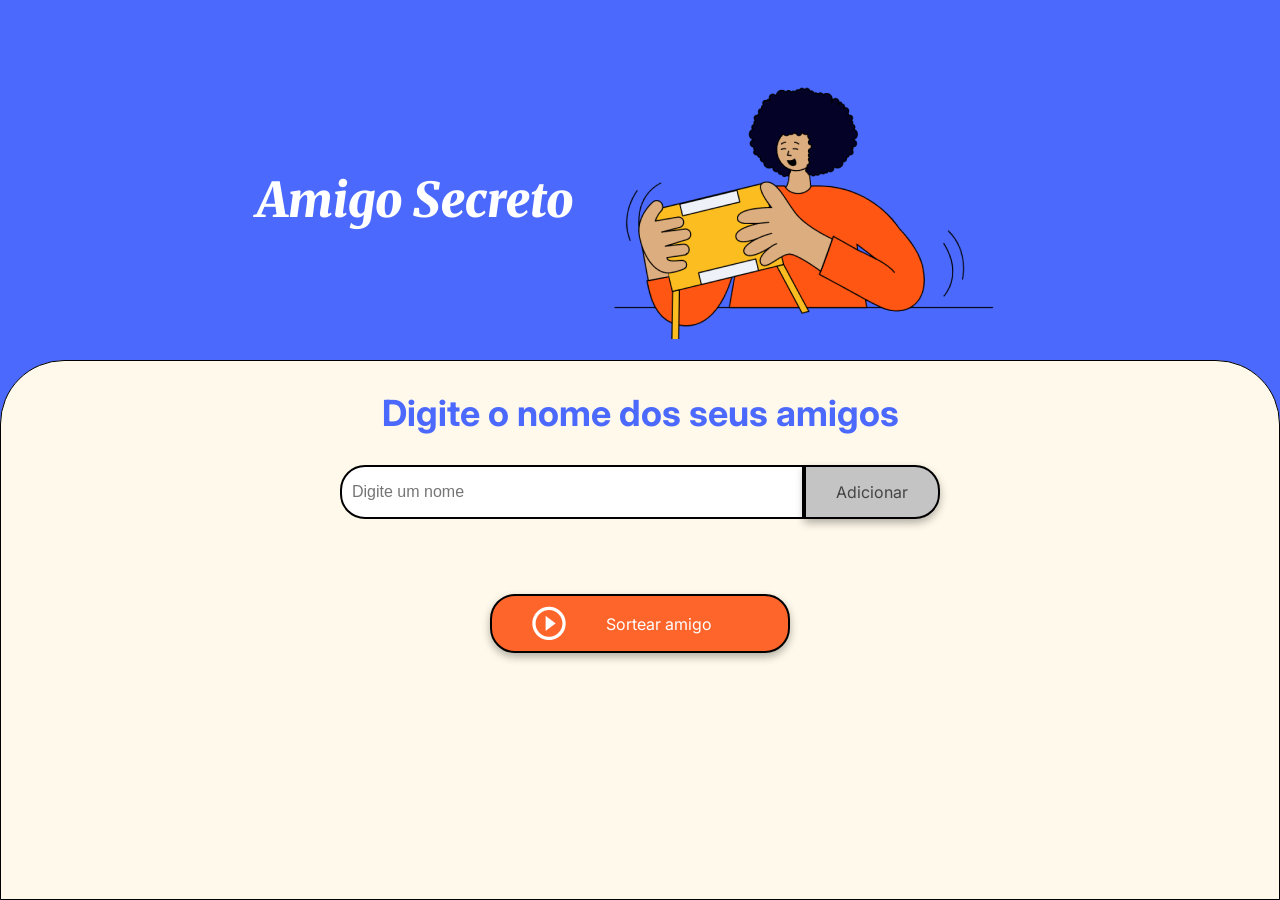
<file: challenge-amigo-secreto/index.html>
<!DOCTYPE html>
<html lang="pt-br">
<head>
    <meta charset="UTF-8">
    <meta name="viewport" content="width=device-width, initial-scale=1.0">
    <link rel="stylesheet" href="style.css">
    <link rel="preconnect" href="https://fonts.googleapis.com">
    <link rel="preconnect" href="https://fonts.gstatic.com" crossorigin>
    <link href="https://fonts.googleapis.com/css2?family=Inter:wght@100;400;700;900&family=Merriweather:ital,wght@0,300;0,400;0,700;0,900;1,300;1,400;1,700;1,900&display=swap" rel="stylesheet">
    <title>Amigo Secreto</title>
</head>

<body>
    <main class="main-content">
        <header class="header-banner">
            <h1 class="main-title">Amigo Secreto</h1>
            <img src="assets/amigo-secreto.png" alt="Imagem representativa de amigo secreto">
        </header>
        
        <section class="input-section">
            <h2 class="section-title">Digite o nome dos seus amigos</h2>
            <div class="input-wrapper">
                <input type="text" id="amigo" class="input-name" placeholder="Digite um nome">
                <button class="button-add" onclick="adicionarAmigo()">Adicionar</button>
            </div>
           
            <ul id="listaAmigos" class="name-list" aria-labelledby="listaAmigos" role="list"></ul>
            <ul id="resultado" class="result-list" aria-live="polite"></ul>

            <div class="button-container">
                <button class="button-draw" onclick="sortearAmigo()" aria-label="Sortear amigo secreto">
                    <img src="assets/play_circle_outline.png" alt="Ícone para sortear">
                    Sortear amigo
                </button>
            </div>
        </section>
    </main>

    <script src="app.js" defer></script>
</body>
</html>
</file>
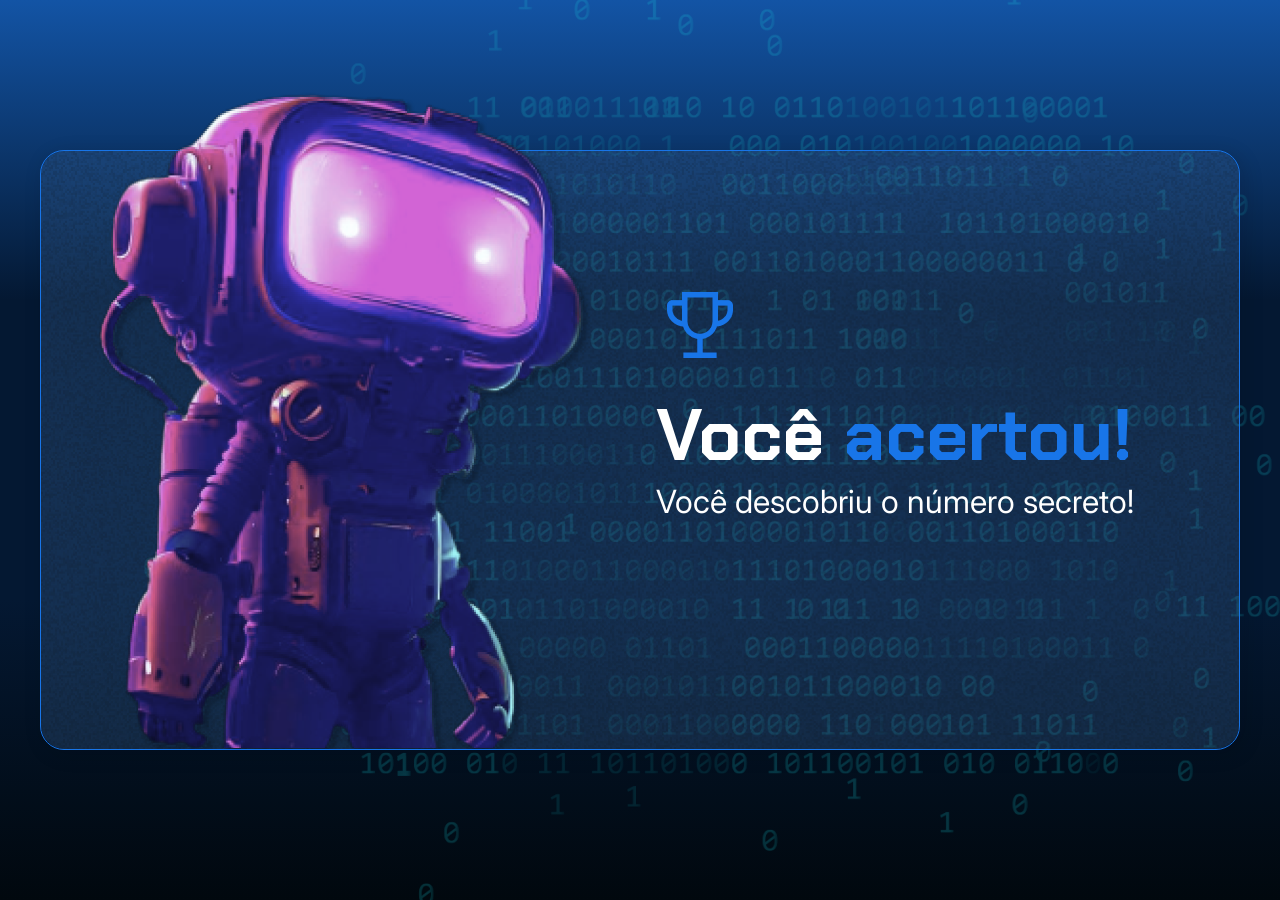
<file: modulo1/logica-js-aula_1/index.html>
<!DOCTYPE html>
<html lang="en">

<head>
    <meta charset="UTF-8">
    <meta name="viewport" content="width=device-width, initial-scale=1.0">
    <link rel="preconnect" href="https://fonts.googleapis.com">
    <link rel="preconnect" href="https://fonts.gstatic.com" crossorigin>
    <link href="https://fonts.googleapis.com/css2?family=Chakra+Petch:wght@700&family=Inter:wght@400;700&display=swap"
        rel="stylesheet">
    <link rel="stylesheet" href="style.css">
    <title>JS Game</title>
</head>

<body>
    <div class="container">
        <div class="container__conteudo">
            <img src="./img/robot.png" alt="robô mergulhador" class="container__imagem-robo" />
            <div class="container__informacoes">
                <img src="./img/trophy.png" alt="ícone de um troféu" />
                 <div class="container__texto">
                    <h1>Você <span class="container__texto-azul">acertou!</span></h1>
                    <h2>Você descobriu o número secreto!</h2>
                </div>
            </div>
        </div>
    </div>
    <script src="app.js" defer></script>
</body>

</html>
</file>
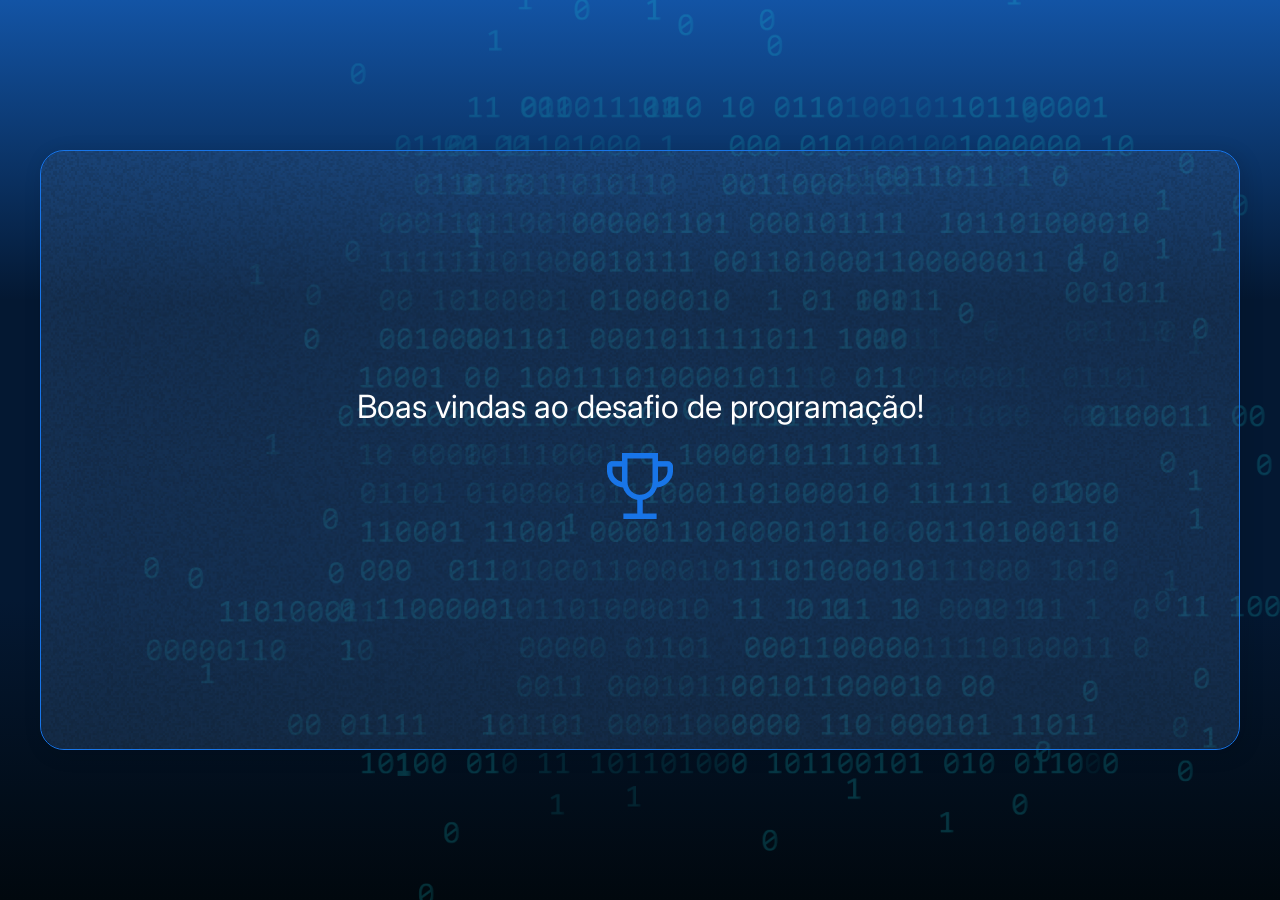
<file: modulo1/logica-js-projeto_inicial/index.html>
<!DOCTYPE html>
<html lang="en">

<head>
    <meta charset="UTF-8">
    <meta name="viewport" content="width=device-width, initial-scale=1.0">
    <link rel="preconnect" href="https://fonts.googleapis.com">
    <link rel="preconnect" href="https://fonts.gstatic.com" crossorigin>
    <link href="https://fonts.googleapis.com/css2?family=Chakra+Petch:wght@700&family=Inter:wght@400;700&display=swap"
        rel="stylesheet">
    <link rel="stylesheet" href="style.css">
    <title>Desafio JS</title>
</head>

<body>
    <div class="container">
        <div class="container__conteudo">
            <div class="container__informacoes">
                <div class="container__texto">
                    <h2>Boas vindas ao desafio de programação!</h2>
                </div>
                <img src="./img/trophy.png" alt="ícone de um troféu" />
            </div>
        </div>
    </div>
    <script src="app.js" defer></script>
</body>

</html>
</file>
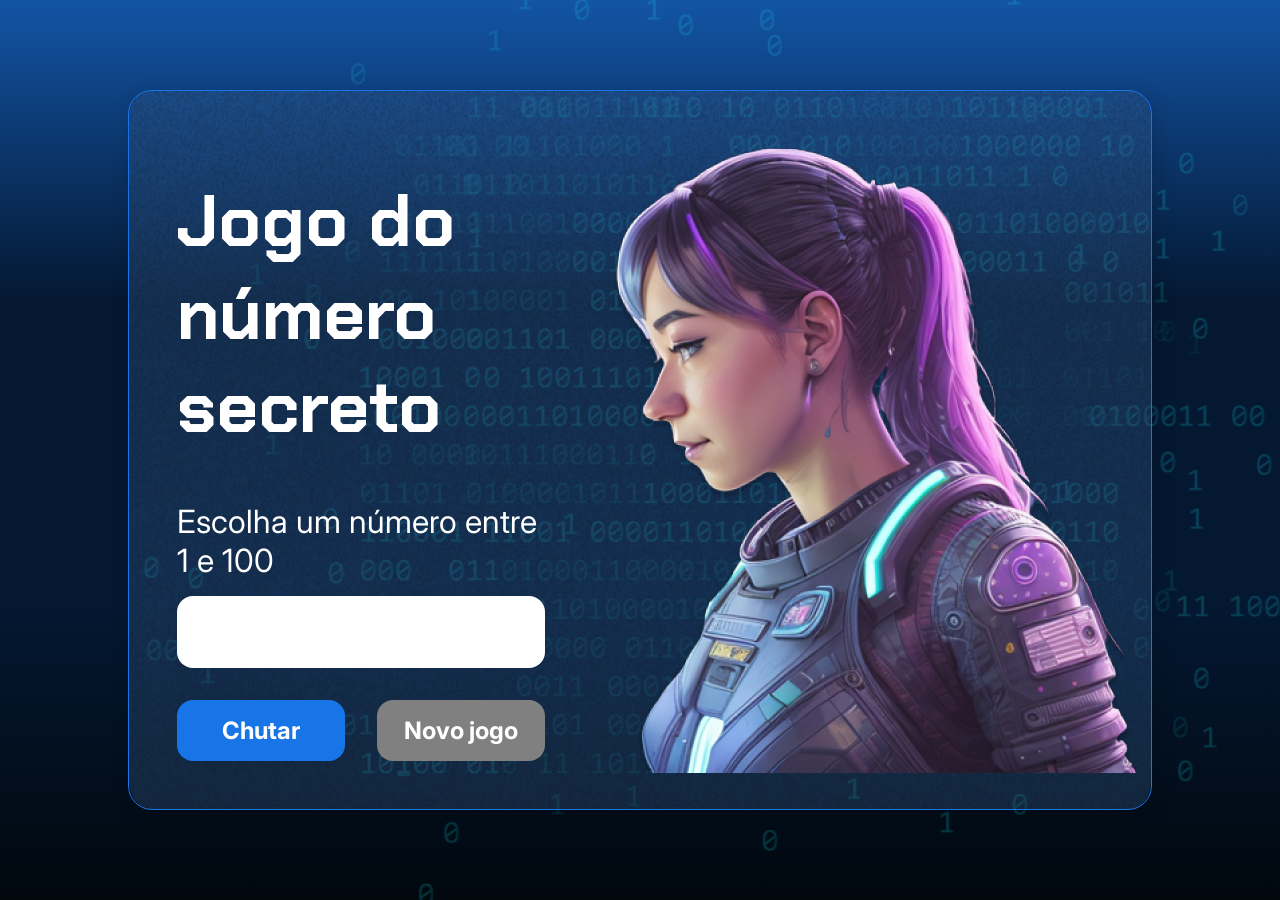
<file: modulo2/js-curso-2-aula1/index.html>
<!DOCTYPE html>
<html lang="pt-br">

<head>
    <meta charset="UTF-8">
    <meta name="viewport" content="width=device-width, initial-scale=1.0">
    <script src="https://code.responsivevoice.org/responsivevoice.js"></script>
    <link rel="preconnect" href="https://fonts.googleapis.com">
    <link rel="preconnect" href="https://fonts.gstatic.com" crossorigin>
    <link href="https://fonts.googleapis.com/css2?family=Chakra+Petch:wght@700&family=Inter:wght@400;700&display=swap"
        rel="stylesheet">
    <link rel="stylesheet" href="style.css">
    <title>JS Game</title>
</head>

<body>

    <div class="container">
        <div class="container__conteudo">
            <div class="container__informacoes">
                <div class="container__texto">
                    <h1></h1>
                    <p class="texto__paragrafo"></p>
                </div>
                <input type="number" min="1" max="10" class="container__input">
                <div class="chute container__botoes">
                    <button onclick="verificarChute()" class="container__botao">Chutar</button>
                    <button onclick="" id="reiniciar" class="container__botao" disabled>Novo jogo</button>
                </div>
            </div>
            <img src="./img/ia.png" alt="Uma pessoa olhando para a esquerda" class="container__imagem-pessoa" />
        </div>
    </div>




    <script src="app.js" defer></script>
</body>

</html>
</file>
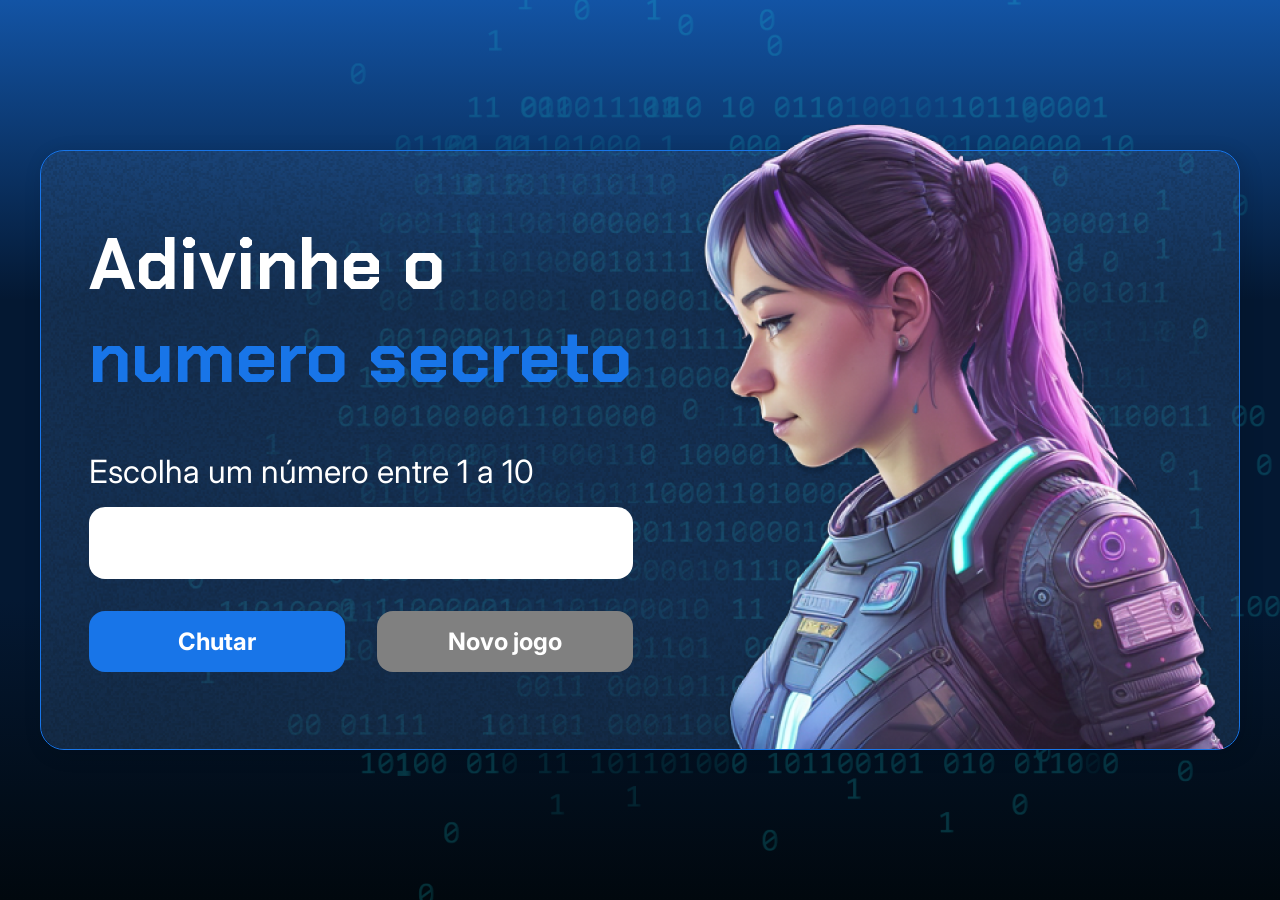
<file: modulo2/js-curso-2-aula_2/index.html>
<!DOCTYPE html>
<html lang="pt-br">

<head>
    <meta charset="UTF-8">
    <meta name="viewport" content="width=device-width, initial-scale=1.0">
    <script src="https://code.responsivevoice.org/responsivevoice.js"></script>
    <link rel="preconnect" href="https://fonts.googleapis.com">
    <link rel="preconnect" href="https://fonts.gstatic.com" crossorigin>
    <link href="https://fonts.googleapis.com/css2?family=Chakra+Petch:wght@700&family=Inter:wght@400;700&display=swap"
        rel="stylesheet">
    <link rel="stylesheet" href="style.css">
    <title>JS Game</title>
</head>

<body>

    <div class="container">
        <div class="container__conteudo">
            <div class="container__informacoes">
                <div class="container__texto">
                    <h1>Adivinhe o <span class="container__texto-azul">numero secreto</span></h1>
                    <p class="texto__paragrafo">Escolha um número entre 1 a 10</p>
                </div>
                <input type="number" min="1" max="10" class="container__input">
                <div class="chute container__botoes">
                    <button onclick="verificarChute()" class="container__botao">Chutar</button>
                    <button onclick="reiniciarJogo()" id="reiniciar" class="container__botao" disabled>Novo jogo</button>
                </div>
            </div>
            <img src="./img/ia.png" alt="Uma pessoa olhando para a esquerda" class="container__imagem-pessoa" />
        </div>
    </div>




    <script src="app.js" defer></script>
</body>

</html>
</file>
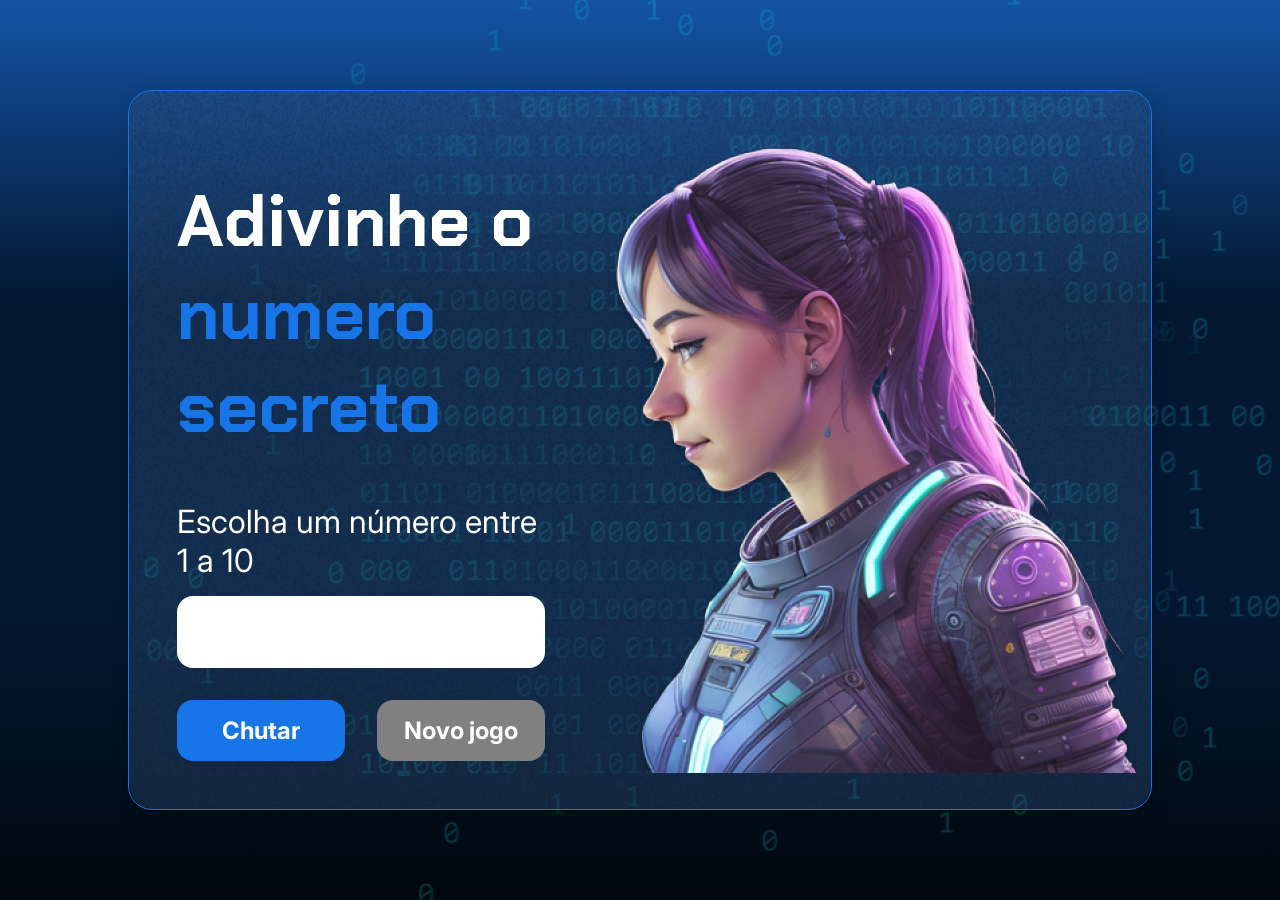
<file: modulo2/js-curso-2-aula_4/index.html>
<!DOCTYPE html>
<html lang="pt-br">

<head>
    <meta charset="UTF-8">
    <meta name="viewport" content="width=device-width, initial-scale=1.0">
    <link rel="preconnect" href="https://fonts.googleapis.com">
    <link rel="preconnect" href="https://fonts.gstatic.com" crossorigin>
    <link href="https://fonts.googleapis.com/css2?family=Chakra+Petch:wght@700&family=Inter:wght@400;700&display=swap"
        rel="stylesheet">
    <link rel="stylesheet" href="style.css">
    <title>JS Game</title>
</head>

<body>

    <div class="container">
        <div class="container__conteudo">
            <div class="container__informacoes">
                <div class="container__texto">
                    <h1>Adivinhe o <span class="container__texto-azul">numero secreto</span></h1>
                    <p class="texto__paragrafo">Escolha um número entre 1 a 10</p>
                </div>
                <input type="number" min="1" max="10" class="container__input">
                <div class="chute container__botoes">
                    <button onclick="verificarChute()" class="container__botao">Chutar</button>
                    <button onclick="reiniciarJogo()" id="reiniciar" class="container__botao" disabled>Novo jogo</button>
                </div>
            </div>
            <img src="./img/ia.png" alt="Uma pessoa olhando para a esquerda" class="container__imagem-pessoa" />
        </div>
    </div>



    <script src="app.js" defer></script>
</body>

</html>
</file>
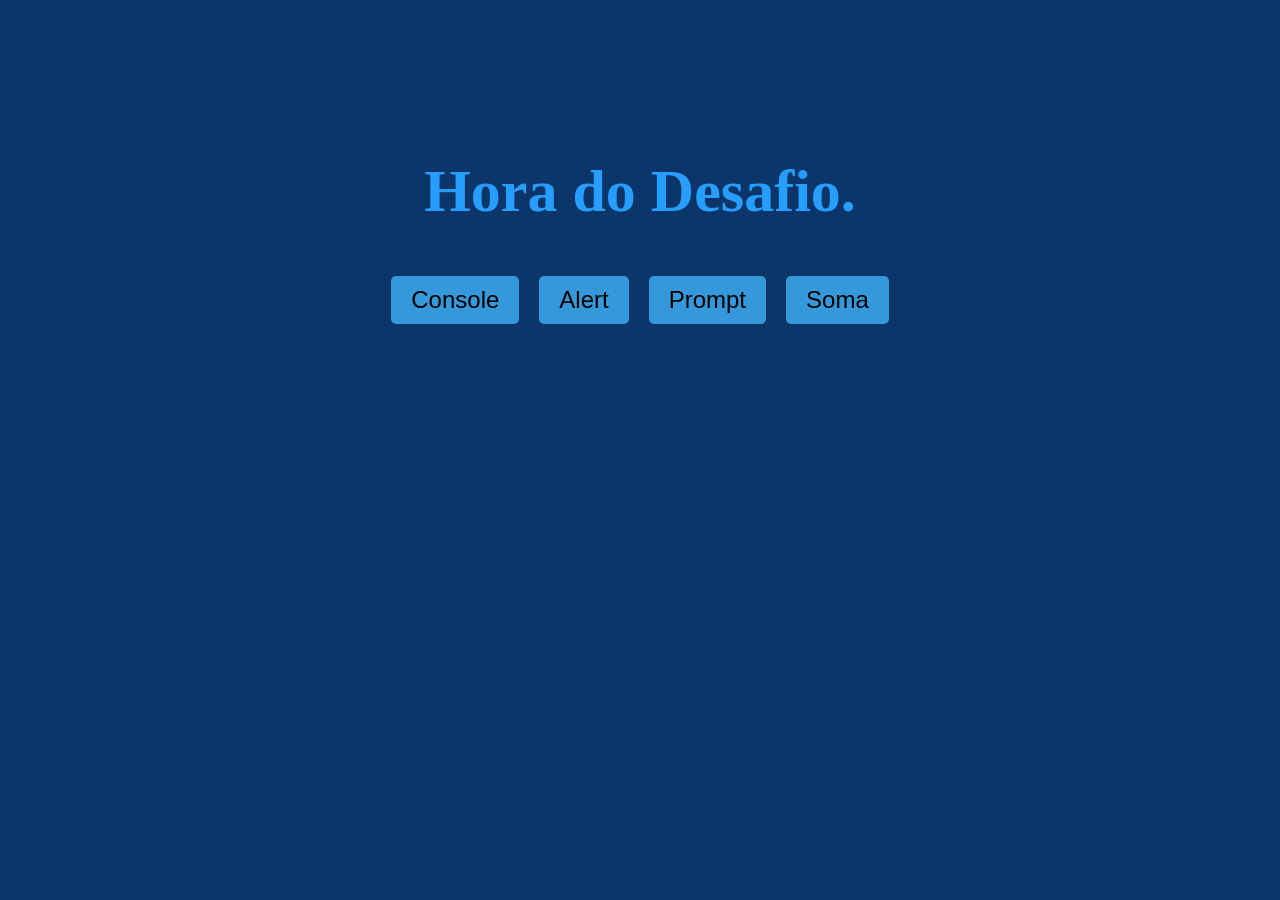
<file: modulo2/js-curso-2-desafio_1/index.html>
<!DOCTYPE html>
<html lang="en">
<head>
    <meta charset="UTF-8">
    <meta name="viewport" content="width=device-width, initial-scale=1.0">
    <link rel="stylesheet" href="style.css">
    <title>Document</title>
</head>
<body>
    <header>
        <h1></h1>
    </header>
    <main class="container">
        <button onclick="verificaChute()" class="button">Console</button>
        <button onclick="verificaAlerta()" class="button">Alert</button>
        <button onclick="verificaPrompt()" class="button">Prompt</button>
        <button onclick="soma()" class="button">Soma</button>
    </main>

      <script src="app.js"></script>
</body>
</html>
</file>
<file: challenge-amigo-secreto/style.css>
:root {
    --color-primary: #4B69FD;
    --color-secondary: #FFF9EB;
    --color-tertiary: #C4C4C4;
    --color-button: #fe652b;
    --color-button-hover: #e55720;
    --color-text: #444444;
    --color-white: #FFFFFF;
}

/* Estilos gerais */
* {
    margin: 0;
    padding: 0;
    box-sizing: border-box;
}

body {
    height: 100vh;
    background-color: var(--color-primary);
    display: flex;
    justify-content: center;
    align-items: center;
}

.main-content {
    display: flex;
    flex-direction: column;
    height: 100%;
    width: 100%;
}

/* Banner */
.header-banner {
    flex: 40%;
    display: flex;
    justify-content: center;
    align-items: center;
    padding: 40px 0 0;
}

/* Seção de entrada */
.input-section {
    flex: 60%;
    background-color: var(--color-secondary);
    border: 1px solid #000;
    border-radius: 64px 64px 0 0;
    display: flex;
    flex-direction: column;
    align-items: center;
    padding: 20px;
    width: 100%;
}

/* Títulos */
.main-title {
    font-size: 48px;
    font-family: "Merriweather", serif;
    font-weight: 900;
    font-style: italic;
    color: var(--color-white);
}

.section-title {
    font-family: "Inter", serif;
    font-size: 36px;
    font-weight: 700;
    color: var(--color-primary);
    margin: 10px 0;
    text-align: center;
}

/* Contêineres de entrada e botão */
.input-wrapper {
    display: flex;
    justify-content: center;
    width: 100%;
    max-width: 600px;
    margin-top: 20px;
}

.input-name {
    width: 100%;
    padding: 10px;
    border: 2px solid #000;
    border-radius: 25px 0 0 25px;
    font-size: 16px;
}

.button-container {
    width: 300px;
    justify-content: center;
}

/* Estilos de entrada de texto */
.input-title {
    flex: 1;
    padding: 10px 15px;
    font-size: 16px;
    border: 2px solid #333;
    border-right: none;
    border-radius: 25px 0 0 25px;
    font-family: "Merriweather", serif;
    box-shadow: 0 4px 8px rgba(0, 0, 0, 0.3);
}

/* Estilos de botão */
button {
    padding: 15px 30px;
    font-family: "Inter", sans-serif;
    font-size: 16px;
    border: 2px solid #000;
    border-radius: 25px;
    box-shadow: 0 4px 8px rgba(0, 0, 0, 0.3);
    cursor: pointer;
}

.button-add {
    background-color: var(--color-tertiary);
    color: var(--color-text);
    border-radius: 0 25px 25px 0;
}

.button-add:hover {
    background-color: #a1a1a1;
}

/* Listas */
ul {
    list-style-type: none;
    color: var(--color-text);
    font-family: "Inter", sans-serif;
    font-size: 18px;
    margin: 20px 0;
}

.result-list {
    margin-top: 15px;
    color: #05DF05;
    font-size: 22px;
    font-weight: bold;
    text-align: center;
}

/* Botão de sortear título */
.button-draw {
    display: flex;
    align-items: center;
    width: 100%;
    padding: 10px 40px;
    color: var(--color-white);
    background-color: var(--color-button);
    font-size: 16px;
}

.button-draw img {
    margin-right: 40px;
}

.button-draw:hover {
    background-color: var(--color-button-hover);
}

.name-list button {
    background-color: transparent;
    border: none;
    color: red;
    font-size: 12px;
    margin-left: 10px;
    cursor: pointer;
    padding: 2px 5px;
}
</file>
<file: modulo1/logica-js-aula_1/style.css>
* {
    box-sizing: border-box;
    margin: 0;
    padding: 0;
    color: white;
}

body {
    background: linear-gradient(#1354A5 0%, #041832 33.33%, #041832 66.67%, #01080E 100%);
    height: 100vh;
    display: flex;
    align-items: center;
    justify-content: center;
}


body::before {
    background-image: url("img/code.png");
    background-repeat: no-repeat;
    background-position: right;
    content: "";
    display: block;
    position: absolute;
    width: 100%;
    height: 100%;
    opacity: 0.4;
}

.container {
    width: 1200px;
    height: 600px;
    display: flex;
    align-items: center;
    justify-content: space-between;
    border-radius: 24px;
    border: 1px solid #1875E8;
    box-shadow: 4px 4px 20px 0px rgba(1, 8, 14, 0.15);
    background-image: url("img/Ruido.png");
    background-size: 100% 100%;
    position: relative;
}

.container__conteudo {
    display: flex;
    align-items: center;
    position: absolute;
    bottom: 0;
}

.container__informacoes {
    flex: 1;
    padding: 20px;
}

.container__botao {
    border-radius: 16px;
    background: #1875E8;
    padding: 16px 24px;
    width: 100%;
    font-size: 24px;
    font-weight: 700;
    border: none;
    margin-top: 16px;
}

.container__texto {
    margin: 16px 0 16px 0;
}

.container__texto-azul {
    color: #1875E8;
}

h1 {
    font-family: 'Chakra Petch', sans-serif;
    font-size: 72px;
}

h2,
p,
button {
    font-family: 'Inter', sans-serif;
}

h2 {
    font-size: 32px;
    font-weight: 400;
}
</file>
<file: modulo1/logica-js-projeto_inicial/style.css>
* {
    box-sizing: border-box;
    margin: 0;
    padding: 0;
    color: white;
}

body {
    background: linear-gradient(#1354A5 0%, #041832 33.33%, #041832 66.67%, #01080E 100%);
    height: 100vh;
    display: flex;
    align-items: center;
    justify-content: center;
}


body::before {
    background-image: url("img/code.png");
    background-repeat: no-repeat;
    background-position: right;
    content: "";
    display: block;
    position: absolute;
    width: 100%;
    height: 100%;
    opacity: 0.4;
}

.container {
    width: 1200px;
    height: 600px;
    display: flex;
    align-items: center;
    justify-content: space-between;
    border-radius: 24px;
    border: 1px solid #1875E8;
    box-shadow: 4px 4px 20px 0px rgba(1, 8, 14, 0.15);
    background-image: url("img/Ruido.png");
    background-size: 100% 100%;
    position: relative;
}

.container__conteudo {
    display: flex;
    align-items: center;
    justify-content: center;
    height: 100%; 
    width: 100%; 
}

.container__informacoes {
    display: flex;
    align-items: center;
    justify-content: center;
    flex-direction: column;
}

.container__botao {
    border-radius: 16px;
    background: #1875E8;
    padding: 16px 24px;
    width: 100%;
    font-size: 24px;
    font-weight: 700;
    border: none;
    margin-top: 16px;
}

.container__texto {
    margin: 16px 0 16px 0;
}

.container__texto-azul {
    color: #1875E8;
}

h1 {
    font-family: 'Chakra Petch', sans-serif;
    font-size: 72px;
}

h2,
p,
button {
    font-family: 'Inter', sans-serif;
}

h2 {
    font-size: 32px;
    font-weight: 400;
}
</file>
<file: modulo2/js-curso-2-aula1/style.css>
* {
    box-sizing: border-box;
    margin: 0;
    padding: 0;
    color: white;
}

body {
    background: linear-gradient(#1354A5 0%, #041832 33.33%, #041832 66.67%, #01080E 100%);
    height: 100vh;
    display: flex;
    align-items: center;
    justify-content: center;
}


body::before {
    background-image: url("img/code.png");
    background-repeat: no-repeat;
    background-position: right;
    content: "";
    display: block;
    position: absolute;
    width: 100%;
    height: 100%;
    opacity: 0.4;
}

.container {
    width: 80%;
    height: 80%;
    display: flex;
    align-items: center;
    justify-content: space-between;
    border-radius: 24px;
    border: 1px solid #1875E8;
    box-shadow: 4px 4px 20px 0px rgba(1, 8, 14, 0.15);
    background-image: url("img/Ruido.png");
    background-size: 100% 100%;
    position: relative;
}


.container__conteudo {
    display: flex;
    align-items: center;
    position: absolute;
    bottom: 0;
}

.container__informacoes {
    flex: 1;
    padding: 3rem;
}

.container__botao {
    border-radius: 16px;
    background: #1875E8;
    padding: 16px 24px;
    width: 100%;
    font-size: 24px;
    font-weight: 700;
    border: none;
    margin-top: 2rem;
}

.container__texto {
    margin: 16px 0 16px 0;
}

.container__texto-azul {
    color: #1875E8;
}

.container__input {
    width: 100%;
    height: 72px;
    border-radius: 16px;
    background-color: #FFF;
    border: none;
    color: #1875E8;
    padding: 2rem;
    font-size: 24px;
    font-weight: 700;
    font-family: 'Inter', sans-serif;
}

.container__botoes {
    display: flex;
    gap: 2em;
}

h1 {
    font-family: 'Chakra Petch', sans-serif;
    font-size: 72px;
    padding-bottom: 3rem;
}

p,
button {
    font-family: 'Inter', sans-serif;
}

.texto__paragrafo {
    font-size: 32px;
    font-weight: 400;
}

button:disabled {
    background-color: gray;
}

@media screen and (max-width: 1250px) {

    h1 {
        font-size: 50px;
    }

    .container__botao {
        font-size: 16px;
    }


    .texto__paragrafo {
        font-size: 24px;
    }

    .container__imagem-pessoa {
        display: none;
    }

    .container__conteudo {
        display: block;
        position: inherit;
    }

    .container__informacoes {
        padding: 1rem
    }
}
</file>
<file: modulo2/js-curso-2-aula_2/style.css>
* {
    box-sizing: border-box;
    margin: 0;
    padding: 0;
    color: white;
}

body {
    background: linear-gradient(#1354A5 0%, #041832 33.33%, #041832 66.67%, #01080E 100%);
    height: 100vh;
    display: flex;
    align-items: center;
    justify-content: center;
}


body::before {
    background-image: url("img/code.png");
    background-repeat: no-repeat;
    background-position: right;
    content: "";
    display: block;
    position: absolute;
    width: 100%;
    height: 100%;
    opacity: 0.4;
}

.container {
    width: 1200px;
    height: 600px;
    display: flex;
    align-items: center;
    justify-content: space-between;
    border-radius: 24px;
    border: 1px solid #1875E8;
    box-shadow: 4px 4px 20px 0px rgba(1, 8, 14, 0.15);
    background-image: url("img/Ruido.png");
    background-size: 100% 100%;
    position: relative;
}


.container__conteudo {
    display: flex;
    align-items: center;
    position: absolute;
    bottom: 0;
}

.container__informacoes {
    flex: 1;
    padding: 3rem;
}

.container__botao {
    border-radius: 16px;
    background: #1875E8;
    padding: 16px 24px;
    width: 100%;
    font-size: 24px;
    font-weight: 700;
    border: none;
    margin-top: 2rem;
}

button:disabled {
    background-color: gray;
}

.container__texto {
    margin: 16px 0 16px 0;
}

.container__texto-azul {
    color: #1875E8;
}

.container__input {
    width: 100%;
    height: 72px;
    border-radius: 16px;
    background-color: #FFF;
    border: none;
    color: #1875E8;
    padding: 2rem;
    font-size: 24px;
    font-weight: 700;
    font-family: 'Inter', sans-serif;
}

.container__botoes {
    display: flex;
    gap: 2em;
}

h1 {
    font-family: 'Chakra Petch', sans-serif;
    font-size: 72px;
    padding-bottom: 3rem;
}

p,
button {
    font-family: 'Inter', sans-serif;
}

.texto__paragrafo {
    font-size: 32px;
    font-weight: 400;
}
</file>
<file: modulo2/js-curso-2-aula_4/style.css>
* {
    box-sizing: border-box;
    margin: 0;
    padding: 0;
    color: white;
}

body {
    background: linear-gradient(#1354A5 0%, #041832 33.33%, #041832 66.67%, #01080E 100%);
    height: 100vh;
    display: flex;
    align-items: center;
    justify-content: center;
}


body::before {
    background-image: url("img/code.png");
    background-repeat: no-repeat;
    background-position: right;
    content: "";
    display: block;
    position: absolute;
    width: 100%;
    height: 100%;
    opacity: 0.4;
}

.container {
    width: 80%;
    height: 80%;
    display: flex;
    align-items: center;
    justify-content: space-between;
    border-radius: 24px;
    border: 1px solid #1875E8;
    box-shadow: 4px 4px 20px 0px rgba(1, 8, 14, 0.15);
    background-image: url("img/Ruido.png");
    background-size: 100% 100%;
    position: relative;
}


.container__conteudo {
    display: flex;
    align-items: center;
    position: absolute;
    bottom: 0;
}

.container__informacoes {
    flex: 1;
    padding: 3rem;
}

.container__botao {
    border-radius: 16px;
    background: #1875E8;
    padding: 16px 24px;
    width: 100%;
    font-size: 24px;
    font-weight: 700;
    border: none;
    margin-top: 2rem;
}

.container__texto {
    margin: 16px 0 16px 0;
}

.container__texto-azul {
    color: #1875E8;
}

.container__input {
    width: 100%;
    height: 72px;
    border-radius: 16px;
    background-color: #FFF;
    border: none;
    color: #1875E8;
    padding: 2rem;
    font-size: 24px;
    font-weight: 700;
    font-family: 'Inter', sans-serif;
}

.container__botoes {
    display: flex;
    gap: 2em;
}

h1 {
    font-family: 'Chakra Petch', sans-serif;
    font-size: 72px;
    padding-bottom: 3rem;
}

p,
button {
    font-family: 'Inter', sans-serif;
}

.texto__paragrafo {
    font-size: 32px;
    font-weight: 400;
}

button:disabled {
    background-color: gray;
}

@media screen and (max-width: 1250px) {

    h1 {
        font-size: 50px;
    }

    .container__botao {
        font-size: 16px;
    }


    .texto__paragrafo {
        font-size: 24px;
    }

    .container__imagem-pessoa {
        display: none;
    }

    .container__conteudo {
        display: block;
        position: inherit;
    }

    .container__informacoes {
        padding: 1rem
    }
}
</file>
<file: modulo2/js-curso-2-desafio_1/style.css>
header {
  text-align: center;
  font-size: 30px;
  color: #279EFF;
}

main, html {
  margin: 0;
  padding: 0;
  height: 50%;
  display: flex;
  justify-content: center;
  align-items: center;
  background-color: #0C356A;
}

.container {
  text-align: center;
  color: #279EFF;
}

.button {
  padding: 10px 20px;
  margin: 10px;
  font-size: 24px;
  border: none;
  background-color: #3498db;
  cursor: pointer;
  border-radius: 5px;
}

.button:hover {
  background-color: #2980b9;
}
</file>
